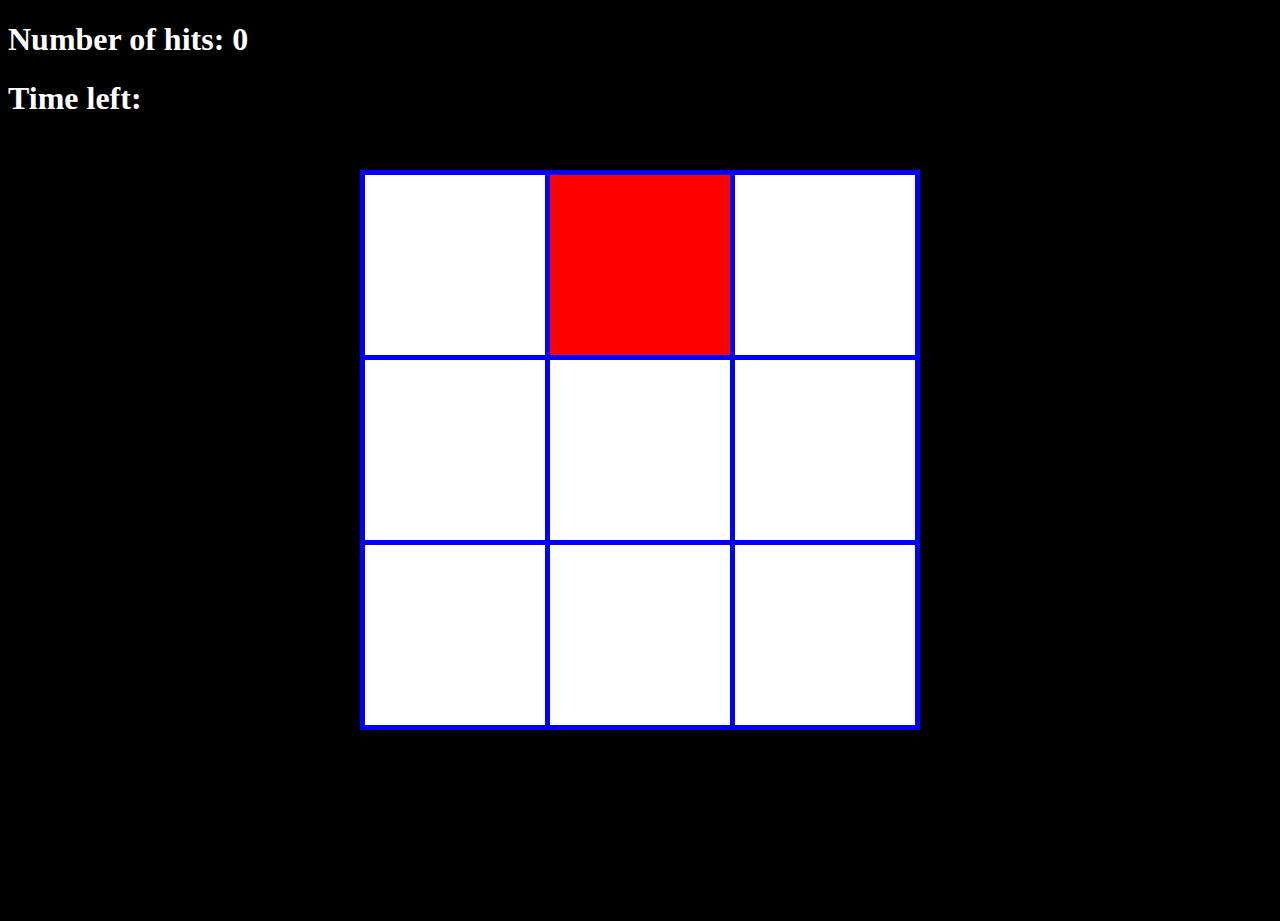
<file: index.html>
<!DOCTYPE html>
<html>
 
<head>
  <meta name="viewport" content="width=device-width, initial-scale=1">
  <meta charset="utf-8">
  <title>whac-a-mole</title>
  <meta name="description" content="Play whac-a-mole on the web!" />
  <link href="style.css" rel="stylesheet" type="text/css" />
  <script src="https://ajax.googleapis.com/ajax/libs/jquery/3.6.0/jquery.min.js"></script>
  <script async defer src="script.js"></script>
</head>

<body>

  <h1>Number of hits: <span id="h">0</span></h1>
  <h1>Time left: <span id="deone"></span></h1>
<div class="containe" id="containe"></div>
<div class="container">
    <div class="grid">
      <div class="cell" id="0" onclick="phoneUnlock(this.id)"></div>
      <div class="cell" id="1" onclick="phoneUnlock(this.id)"></div>
      <div class="cell" id="2" onclick="phoneUnlock(this.id)"></div>
      <div class="cell" id="3" onclick="phoneUnlock(this.id)"></div>
      <div class="cell" id="4" onclick="phoneUnlock(this.id)"></div>
      <div class="cell" id="5" onclick="phoneUnlock(this.id)"></div>
      <div class="cell" id="6" onclick="phoneUnlock(this.id)"></div>
      <div class="cell" id="7" onclick="phoneUnlock(this.id)"></div>
      <div class="cell" id="8" onclick="phoneUnlock(this.id)"></div>
    </div>
  </div>












</body>
</html>
</file>
<file: style.css>
html, body {
  height: 100%;
  width: 100%;
  background: black;
  color: white;
}


.container {
  background: blue;
  border: 5px solid blue;
  position: absolute;
left: 50%;
top: 50%;
transform: translate(-50%, -50%);
}

.grid {
  display: grid;
  grid-gap: 5px;
  grid-template-columns: repeat(3, 180px);
  grid-template-rows: repeat(3, 180px);
}

.cell {
  background: white;
  cursor: pointer;
}

.containe {
  position: absolute;
}

#box {
  font-family: cursive, sans-serif;
  position: absolute;
  color: white;
  background: black;
  text-decoration: none;
  font-size: 1.5em;
  text-transform: uppercase;
  letter-spacing: 0.01em;
  font-weight: 400;
  padding: 10px 30px;
  border-color: white;
  border-style: solid;
  border-width: 2px;
  transition: 0.5s;
  margin: auto;
      top: 50%;
  left: 50%;
  transform: translate(-50%,-50%);
}

#box:hover {
  font-family: cursive, sans-serif;
  background: black;
  color: lime;
  border-color: lime;
  border-style: solid;
  border-width: 5px;
  letter-spacing: 0.25em;
}

#dash {
  font-family: cursive, sans-serif;
  position: relative;
  color: white;
  background: black;
  text-decoration: none;
  font-size: 1.5em;
  text-transform: uppercase;
  letter-spacing: 0.01em;
  font-weight: 400;
  padding: 10px 30px;
  border-color: white;
  border-style: solid;
  border-width: 2px;
  transition: 0.5s;
  margin: 90px;
}

#dash:hover {
  font-family: cursive, sans-serif;
  background: black;
  color: #8484e1;
  border-color: #8484e1;
  border-style: solid;
  border-width: 5px;
  letter-spacing: 0.25em;
}

@media only screen and (max-width: 600px) {
.container {
  background: blue;
  border: 5px solid blue;
  position: absolute;
left: 50%;
top: 50%;
transform: translate(-50%, -50%);
bottom: 10px;
}
}
#myChart {
  background-color: white;
}
</file>
